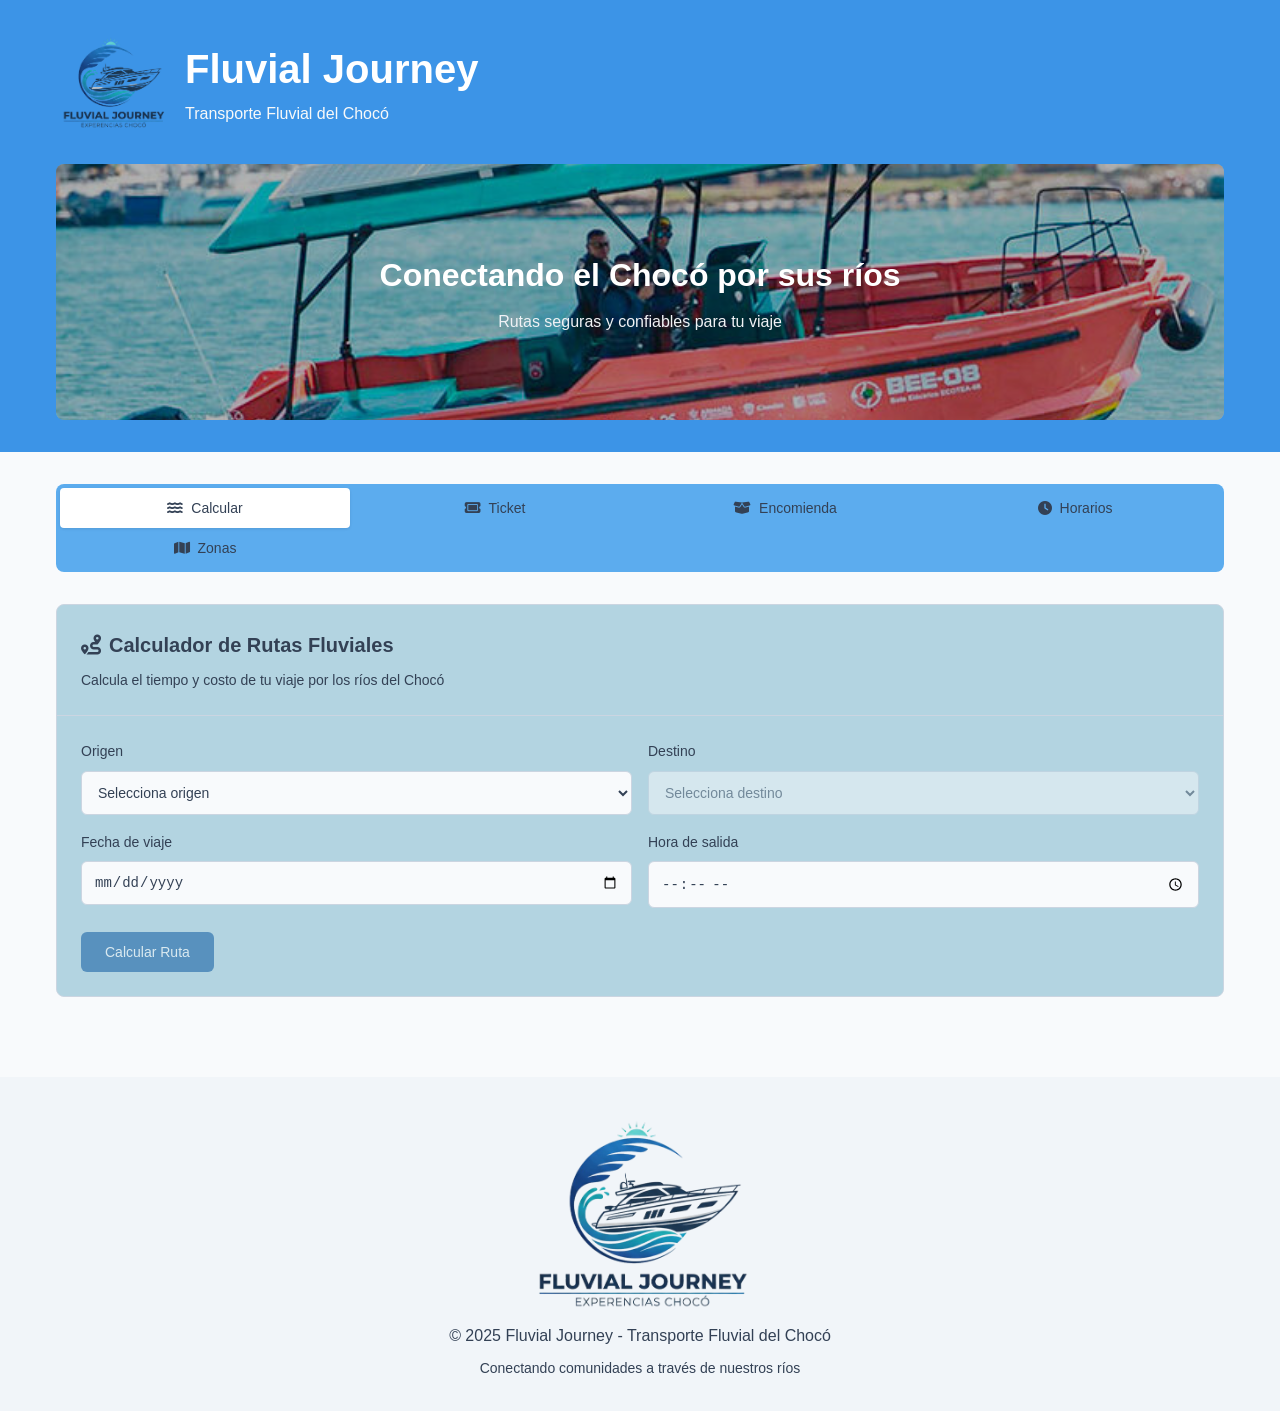
<file: index.html>
<!DOCTYPE html>
<html lang="es">
<head>
    <meta charset="UTF-8">
    <meta name="viewport" content="width=device-width, initial-scale=1.0">
    <title>Fluvial Journey - Transporte Fluvial del Chocó</title>
    <link rel="icon" href="./img/logo.png" type="image/png">
    <link rel="stylesheet" href="style.css">
    <link rel="stylesheet" href="https://cdnjs.cloudflare.com/ajax/libs/font-awesome/6.4.0/css/all.min.css">
</head>
<body>
    <header class="header">
        <div class="container">
            <div class="header-content">
                <div class="brand">
                    <img class="logo" src="./img/logo.png" alt="logo fluvialjourney" height="100">
                    <div>
                        <h1>Fluvial Journey</h1>
                        <p>Transporte Fluvial del Chocó</p>
                    </div>
                </div>
                
                <div class="hero-image">
                    <img src="./img/fluvial.jpg" alt="Transporte fluvial en el Chocó">

                    <div class="hero-overlay">
                        <div class="hero-text">
                            <h2>Conectando el Chocó por sus ríos</h2>
                            <p>Rutas seguras y confiables para tu viaje</p>
                        </div>
                    </div>
                </div>
            </div>
        </div>
    </header>

    <main class="main-content">
        <div class="container">
            <nav class="tabs-nav">
                <button class="tab-button active" data-tab="calculator">
                    <i class="fas fa-water"></i>
                    <span>Calcular</span>
                </button>
                <button class="tab-button" data-tab="ticket">
                    <i class="fas fa-ticket"></i>
                    <span>Ticket</span>
                </button>
                <button class="tab-button" data-tab="package">
                    <i class="fas fa-box-open"></i>
                    <span>Encomienda</span>
                </button>
                <button class="tab-button" data-tab="schedule">
                    <i class="fas fa-clock"></i>
                    <span>Horarios</span>
                </button>
                <button class="tab-button" data-tab="zones">
                    <i class="fas fa-map"></i>
                    <span>Zonas</span>
                </button>
            </nav>

            <div class="tabs-content">
                <div id="calculator" class="tab-content active">
                    <div class="card">
                        <div class="card-header">
                            <h3><i class="fas fa-route"></i> Calculador de Rutas Fluviales</h3>
                            <p class="card-description">Calcula el tiempo y costo de tu viaje por los ríos del Chocó</p>
                        </div>
                        <div class="card-content">
                            <div class="form-grid">
                                <div class="form-group">
                                    <label for="origin">Origen</label>
                                    <select id="origin">
                                        <option value="">Selecciona origen</option>
                                    </select>
                                </div>
                                <div class="form-group">
                                    <label for="destination">Destino</label>
                                    <select id="destination" disabled>
                                        <option value="">Selecciona destino</option>
                                    </select>
                                </div>
                                <div class="form-group">
                                    <label for="travelDate">Fecha de viaje</label>
                                    <input type="date" id="travelDate" required>
                                 </div>
                                 <div class="form-group">
                                    <label for="travelTime">Hora de salida</label>
                                    <input type="time" id="travelTime" required>
                                 </div>
                            </div>
                            <button id="calculateRoute" class="btn btn-primary" disabled>Calcular Ruta</button>
                            <div id="routeResult" class="route-result hidden">
                                <div class="result-item">
                                    <i class="fas fa-clock" style="color: #2563eb;"></i>
                                    <div>
                                        <small>Tiempo de viaje</small>
                                        <strong id="travelTime"></strong>
                                    </div>
                                </div>
                                <div class="result-item">
                                    <i class="fas fa-dollar-sign" style="color: #16a34a;"></i>
                                    <div>
                                        <small>Costo del pasaje</small>
                                        <strong id="travelCost"></strong>
                                    </div>
                                </div>
                                <div class="result-item">
                                    <i class="fas fa-map-marker-alt" style="color: #7c3aed;"></i>
                                    <div>
                                        <small>Distancia</small>
                                        <strong id="travelDistance"></strong>
                                    </div>
                                </div>
                            </div>
                        </div>
                    </div>
                </div>
                
                <div id="ticket" class="tab-content">
                    <div class="card">
                        <div class="card-header">
                            <h3><i class="fas fa-ticket"></i> Generar Ticket de Viaje</h3>
                        </div>
                        <div class="card-content">
                            <div id="noRouteMessage" class="no-route-message">
                                <i class="fas fa-ticket opacity-50"></i>
                                <p>Primero calcula una ruta para generar tu ticket</p>
                            </div>

                            <div id="ticketForm" class="hidden">
                                <div class="form-section">
                                    <h4>Información del Pasajero</h4>
                                    <div class="form-grid">
                                        <div class="form-group">
                                            <label for="passengerName">Nombre completo</label>
                                            <input type="text" id="passengerName" placeholder="Ingresa tu nombre completo">
                                        </div>
                                        <div class="form-group">
                                            <label for="idNumber">Número de documento</label>
                                            <input type="text" id="idNumber" placeholder="Cédula o documento de identidad">
                                        </div>
                                        <div class="form-group">
                                         <label for="departureDate">Fecha de viaje</label>
                                         <input type="date" id="departureDate" class="form-control" required>
                                        </div>
                                        <div class="form-group">
                                         <label for="departureTime">Hora de salida</label>
                                         <input type="time" id="departureTime" class="form-control" required>
                                        </div>
                                    </div>
                                </div>

                                <div class="separator"></div>

                                <div class="form-section">
                                    <h4>Método de Pago</h4>
                                    <div class="payment-methods">
                                        <div class="payment-method">
                                            <input type="radio" id="cash" name="paymentMethod" value="cash" checked>
                                            <label for="cash" class="payment-label">
                                                <i class="fas fa-money-bill-wave"></i>
                                                <div>
                                                    <strong>Pago en Efectivo</strong>
                                                    <small>Paga directamente en el puerto al momento del abordaje</small>
                                                </div>
                                            </label>
                                        </div>
                                        <div class="payment-method">
                                            <input type="radio" id="transfer" name="paymentMethod" value="transfer">
                                            <label for="transfer" class="payment-label">
                                                <i class="fas fa-university"></i>
                                                <div>
                                                    <strong>Transferencia Bancaria</strong>
                                                    <small>Transferencia a cuenta bancaria</small>
                                                </div>
                                            </label>
                                        </div>
                                        <div class="payment-method">
                                            <input type="radio" id="nequi" name="paymentMethod" value="nequi">
                                            <label for="nequi" class="payment-label">
                                                <i class="fas fa-mobile-alt"></i>
                                                <div>
                                                    <strong>Nequi</strong>
                                                    <small>Pago móvil con Nequi</small>
                                                </div>
                                            </label>
                                        </div>
                                        <div class="payment-method">
                                            <input type="radio" id="daviplata" name="paymentMethod" value="daviplata">
                                            <label for="daviplata" class="payment-label">
                                                <i class="fas fa-mobile-alt"></i>
                                                <div>
                                                    <strong>DaviPlata</strong>
                                                    <small>Pago móvil con DaviPlata</small>
                                                </div>
                                            </label>
                                        </div>
                                        <div class="payment-method">
                                            <input type="radio" id="bancolombia" name="paymentMethod" value="bancolombia">
                                            <label for="bancolombia" class="payment-label">
                                                <i class="fas fa-credit-card"></i>
                                                <div>
                                                    <strong>Bancolombia App</strong>
                                                    <small>Pago con la app de Bancolombia</small>
                                                </div>
                                            </label>
                                        </div>
                                    </div>

                                    <div id="phoneNumberField" class="form-group hidden">
                                        <label for="phoneNumber">Número de teléfono</label>
                                        <input type="tel" id="phoneNumber" placeholder="Ej: 3001234567">
                                    </div>
                                </div>

                                <div class="separator"></div>

                                <div class="form-section">
                                    <h4>Resumen del Viaje</h4>
                                    <div id="tripSummary" class="trip-summary">
                                        </div>
                                </div>

                                <button id="generateTicket" class="btn btn-primary btn-large" disabled>
                                    Generar Ticket
                                </button>
                            </div>

                            <div id="ticketDisplay" class="hidden">
                                </div>
                        </div>
                    </div>
                </div>

                <div id="package" class="tab-content">
                    <div class="card">
                        <div class="card-header">
                            <h3><i class="fas fa-ship"></i> Servicio de Encomienda</h3>
                            <p>Envía paquetes por los ríos del Chocó</p>
                        </div>
                        <div class="card-content">
                            <form id="encomiendaForm" class="form-grid">
                                <div class="form-group">
                                    <label for="encomiendaOrigin">Origen</label>
                                    <select id="encomiendaOrigin">
                                        <option value="">Selecciona origen</option>
                                    </select>
                                </div>
                                <div class="form-group">
                                    <label for="encomiendaDestination">Destino</label>
                                    <select id="encomiendaDestination">
                                        <option value="">Selecciona destino</option>
                                    </select>
                                </div>
                                <div class="form-group">
                                    <label for="encomiendaPeso">Peso (kg)</label>
                                    <input type="number" id="encomiendaPeso" min="0.1" step="0.1" placeholder="Ej: 2.5">
                                </div>
                                <div class="form-group">
                                    <label for="remitenteNombre">Remitente</label>
                                    <input type="text" id="remitenteNombre" placeholder="Nombre del remitente">
                                </div>
                                <div class="form-group">
                                    <label for="remitenteTel">Teléfono Remitente</label>
                                    <input type="tel" id="remitenteTel" placeholder="Teléfono del remitente">
                                </div>
                                <div class="form-group">
                                    <label for="destinatarioNombre">Destinatario</label>
                                    <input type="text" id="destinatarioNombre" placeholder="Nombre del destinatario">
                                </div>
                                <div class="form-group">
                                    <label for="destinatarioTel">Teléfono Destinatario</label>
                                    <input type="tel" id="destinatarioTel" placeholder="Teléfono del destinatario">
                                </div>
                                <div class="form-group">
                                    <label>Método de Pago</label>
                                    <div>
                                        <label><input type="radio" name="encomiendaPaymentMethod" value="cash" checked> Efectivo</label>
                                        <label><input type="radio" name="encomiendaPaymentMethod" value="transfer"> Transferencia</label>
                                        <label><input type="radio" name="encomiendaPaymentMethod" value="nequi"> Nequi</label>
                                        <label><input type="radio" name="encomiendaPaymentMethod" value="daviplata"> DaviPlata</label>
                                        <label><input type="radio" name="encomiendaPaymentMethod" value="bancolombia"> Bancolombia App</label>
                                    </div>
                                </div>
                                <button type="button" id="generateGuia" class="btn btn-primary" disabled>Generar Guía</button>
                            </form>
                            <div id="guiaDisplay" class="hidden"></div>
                        </div>
                    </div>
                </div>

                <div id="schedule" class="tab-content">
                <div class="card">
                    <div class="card-header">
                        <h3><i class="fas fa-water"></i> Horarios en Tiempo Real</h3>
                        <div class="time-info">
                            <i class="fas fa-clock"></i>
                            <span>Actualizado: <span id="currentTime"></span></span>
                        </div>
                    </div>
                    <div class="card-content">
                        <div id="scheduleList" class="schedule-list">
                            </div>
                        <div class="info-message">
                            <p>Los horarios se actualizan automáticamente cada pocos segundos</p>
                        </div>
                    </div>
                </div>
            </div>
                <div id="zones" class="tab-content">
                  <div class="card">
                        <div class="card-header">
                            <h3><i class="fas fa-map-marker-alt"></i> Zonas Disponibles</h3>
                            <p class="card-description">Red de puertos fluviales del departamento del Chocó</p>
                        </div>
                        <div class="card-content">
                            <div class="zones-section">
                                <h4><i class="fas fa-water"></i> Puertos Activos (8)</h4>
                                <div id="activeZones" class="zones-grid">
                                    </div>
                            </div>

                            <div id="futureZones" class="zones-section hidden">
                                <h4><i class="fas fa-map-marker-alt"></i> Expansión Futura</h4>
                                <div class="form-grid">
                                    <div class="form-group">
                                        <label for="origin">Origen</label>
                                        <select id="origin">
                                            <option value="">Selecciona origen</option>
                                        </select>
                                    </div>
                            </div>

                            <div class="info-box">
                                <h5>Información importante</h5>
                                <ul>
                                    <li>• Los horarios pueden variar según las condiciones climáticas</li>
                                    <li>• Se recomienda llegar 30 minutos antes de la salida</li>
                                    <li>• Capacidad limitada por embarcación</li>
                                    <li>• Rutas sujetas a condiciones del río</li>
                                </ul>
                            </div>
                        </div>
                    </div>
                </div>
            </div>
        </div>
    </main>

    <footer class="footer">
        <div class="container">
            <div class="footer-content">
                <img src="./img/logo.png" alt="logo" >
                <p>&copy; 2025 Fluvial Journey - Transporte Fluvial del Chocó</p>
                <p class="footer-subtitle">Conectando comunidades a través de nuestros ríos</p>
            </div>
        </div>
    </footer>

    <div id="paymentDialog" class="dialog-overlay hidden">
        <div class="dialog">
            <div class="dialog-header">
                <h3><i class="fas fa-credit-card"></i> Procesar Pago</h3>
                <button class="dialog-close" onclick="closePaymentDialog()">
                    <i class="fas fa-times"></i>
                </button>
            </div>
            <div class="dialog-content">
                <p id="paymentDialogDescription">Confirma el pago</p>
                <div id="paymentDetails" class="payment-details">
                    </div>
                <div id="paymentError" class="payment-error hidden">
                    <p>El pago no pudo ser procesado. Por favor intenta nuevamente o selecciona otro método de pago.</p>
                </div>
            </div>
            <div class="dialog-footer">
                <button class="btn btn-outline" onclick="closePaymentDialog()">Cancelar</button>
                <button id="confirmPayment" class="btn btn-primary" onclick="processPayment()">
                    <i class="fas fa-check-circle"></i>
                    Confirmar Pago
                </button>
            </div>
        </div>
    </div>
    
    <script src="script.js"></script>
</body>
</html>
</file>
<file: style.css>
/* Reset and Base Styles */
* {
    margin: 0;
    padding: 0;
    box-sizing: border-box;
}

:root {
    --primary: #00509d;
    --primary-foreground: #ffffff;
    --secondary: #64748b;
    --muted: #f1f5f9;
    --muted-foreground: #334155;
    --border: #cbd5e1;
    --background: #f8fafc;
    --foreground: #334155;
    --card: #ffffff;
    --card-foreground: #334155;
    --green: #4ade80;
    --red: #f87171;
    --orange: #facc15;
    --purple: #9333ea;
    --blue: #00b4d8;
    --yellow: #facc15;
    --radius: 0.5rem;
}

body {
    font-family: -apple-system, BlinkMacSystemFont, "Segoe UI", Roboto, "Helvetica Neue", Arial, sans-serif;
    line-height: 1.6;
    color: var(--foreground);
    background-color: var(--background);
}

/* Utility Classes */
.hidden {
    display: none !important;
}

.opacity-50 {
    opacity: 0.5;
}

.container {
    max-width: 1200px;
    margin: 0 auto;
    padding: 0 1rem;
}

/* Header Styles */
.header {
    background: linear-gradient(135deg, #3c94e7 100%, #0e819b 100%);
    color: white;
    padding: 2rem 0;
}
.header-content {
    display: flex;
    flex-direction: column;
    gap: 2rem;
}

.brand {
    display: flex;
    align-items: center;
    gap: 1rem;
}

.brand i {
    font-size: 2rem;
}

.brand h1 {
    font-size: 2.5rem;
    font-weight: bold;
    margin: 0;
}

.brand p {
    color: #f8f9f9;
    margin: 0;
}

.hero-image {
    position: relative;
    height: 200px;
    border-radius: var(--radius);
    overflow: hidden;
}

.hero-image img {
    width: 100%;
    height: 100%;
    object-fit: cover;
}

.hero-overlay {
    position: absolute;
    inset: 0;
    background: rgba(0, 0, 0, 0.3);
    display: flex;
    align-items: center;
    justify-content: center;
}

.hero-text {
    text-align: center;
    color: white;
}

.hero-text h2 {
    font-size: 1.5rem;
    font-weight: bold;
    margin-bottom: 0.5rem;
}

.hero-text p {
    color: #f0f2f5;
}

/* Main Content */
.main-content {
    padding: 2rem 0;
}

/* Tabs */
.tabs-nav {
    display: grid;
    grid-template-columns: repeat(4, 1fr);
    gap: 0;
    background: rgb(92, 172, 238);
    border-radius: var(--radius);
    padding: 0.25rem;
    margin-bottom: 2rem;
}

.tab-button {
    display: flex;
    align-items: center;
    justify-content: center;
    gap: 0.5rem;
    padding: 0.75rem 1rem;
    background: transparent;
    border: none;
    border-radius: calc(var(--radius) - 0.25rem);
    color: var(--muted-foreground);
    cursor: pointer;
    transition: all 0.2s;
    font-size: 0.875rem;
}

.tab-button:hover {
    background: rgba(255, 255, 255, 0.5);
}

.tab-button.active {
    background: white;
    color: var(--foreground);
    box-shadow: 0 1px 3px rgba(0, 0, 0, 0.1);
}

.tab-button span {
    display: none;
}

.tabs-content {
    margin-top: 2rem;
}

.tab-content {
    display: none;
}

.tab-content.active {
    display: block;
}

/* Cards */
.card {
    background: rgb(179, 212, 225);
    border: 1px solid var(--border);
    border-radius: var(--radius);
    overflow: hidden;
}

.card-header {
    padding: 1.5rem;
    border-bottom: 1px solid var(--border);
}

.card-header h3 {
    font-size: 1.25rem;
    font-weight: 600;
    margin: 0;
    display: flex;
    align-items: center;
    gap: 0.5rem;
}

.card-description {
    color: var(--muted-foreground);
    font-size: 0.875rem;
    margin-top: 0.5rem;
}

.card-content {
    padding: 1.5rem;
}

/* Forms */
.form-grid {
    display: grid;
    grid-template-columns: 1fr;
    gap: 1rem;
    margin-bottom: 1.5rem;
}

.form-group {
    display: flex;
    flex-direction: column;
    gap: 0.5rem;
}

.form-group label {
    font-size: 0.875rem;
    font-weight: 500;
}

.form-group input,
.form-group select {
    padding: 0.75rem;
    border: 1px solid var(--border);
    border-radius: calc(var(--radius) - 0.125rem);
    background: var(--background);
    color: var(--foreground);
    font-size: 0.875rem;
}

.form-group input:focus,
.form-group select:focus {
    outline: none;
    border-color: var(--primary);
    box-shadow: 0 0 0 2px rgba(37, 99, 235, 0.1);
}

.form-group input:disabled,
.form-group select:disabled {
    opacity: 0.5;
    cursor: not-allowed;
}

.form-section {
    margin-bottom: 1.5rem;
}

.form-section h4 {
    font-size: 1rem;
    font-weight: 600;
    margin-bottom: 1rem;
}

/* Buttons */
.btn {
    display: inline-flex;
    align-items: center;
    justify-content: center;
    gap: 0.5rem;
    padding: 0.75rem 1.5rem;
    font-size: 0.875rem;
    font-weight: 500;
    border: none;
    border-radius: calc(var(--radius) - 0.125rem);
    cursor: pointer;
    transition: all 0.2s;
    text-decoration: none;
}

.btn:disabled {
    opacity: 0.5;
    cursor: not-allowed;
}

.btn-primary {
    background: var(--primary);
    color: var(--primary-foreground);
}

.btn-primary:hover:not(:disabled) {
    background: #1d4ed8;
}

.btn-outline {
    background: transparent;
    color: var(--foreground);
    border: 1px solid var(--border);
}

.btn-outline:hover:not(:disabled) {
    background: var(--muted);
}

.btn-large {
    padding: 1rem 2rem;
    font-size: 1rem;
}

/* Route Results */
.route-result {
    display: grid;
    grid-template-columns: repeat(auto-fit, minmax(200px, 1fr));
    gap: 1rem;
    padding: 1rem;
    background: var(--muted);
    border-radius: var(--radius);
    margin-top: 1.5rem;
}

.result-item {
    display: flex;
    align-items: center;
    gap: 0.75rem;
}

.result-item i {
    font-size: 1rem;
}

.result-item div small {
    display: block;
    color: var(--muted-foreground);
    font-size: 0.75rem;
}

.result-item div strong {
    font-weight: 600;
}

/* Payment Methods */
.payment-methods {
    display: flex;
    flex-direction: column;
    gap: 0.75rem;
}

.payment-method {
    position: relative;
}

.payment-method input[type="radio"] {
    position: absolute;
    opacity: 0;
    pointer-events: none;
}

.payment-label {
    display: flex;
    align-items: center;
    gap: 0.75rem;
    padding: 1rem;
    border: 1px solid var(--border);
    border-radius: var(--radius);
    cursor: pointer;
    transition: all 0.2s;
}

.payment-label:hover {
    background: var(--muted);
}

.payment-method input[type="radio"]:checked + .payment-label {
    border-color: var(--primary);
    background: rgba(37, 99, 235, 0.05);
}

.payment-label i {
    font-size: 1.25rem;
    color: var(--primary);
    width: 1.5rem;
    text-align: center;
}

.payment-label strong {
    display: block;
    font-weight: 600;
}

.payment-label small {
    display: block;
    color: var(--muted-foreground);
    font-size: 0.875rem;
}

/* Trip Summary */
.trip-summary {
    display: grid;
    grid-template-columns: repeat(2, 1fr);
    gap: 1rem;
    padding: 1rem;
    background: var(--muted);
    border-radius: var(--radius);
}

.trip-summary > div {
    display: flex;
    flex-direction: column;
}

.trip-summary small {
    color: var(--muted-foreground);
    font-size: 0.75rem;
}

.trip-summary strong {
    font-weight: 600;
}

/* No Route Message */
.no-route-message {
    text-align: center;
    padding: 3rem 1rem;
    color: var(--muted-foreground);
}

.no-route-message i {
    font-size: 3rem;
    margin-bottom: 1rem;
    display: block;
}

/* Ticket Display */
.ticket {
    background: linear-gradient(135deg, #eff6ff 0%, #cffafe 100%);
    border: 2px dashed var(--primary);
    border-radius: var(--radius);
    padding: 2rem;
    margin-bottom: 1.5rem;
}

.ticket-header {
    text-align: center;
    margin-bottom: 1.5rem;
}

.ticket-header h2 {
    font-size: 1.5rem;
    font-weight: bold;
    color: #1e40af;
    margin-bottom: 0.25rem;
}

.ticket-header p {
    color: var(--primary);
    font-size: 0.875rem;
}

.ticket-badges {
    display: flex;
    align-items: center;
    justify-content: center;
    gap: 0.5rem;
    margin-top: 0.5rem;
}

.ticket-info {
    display: grid;
    grid-template-columns: repeat(auto-fit, minmax(200px, 1fr));
    gap: 1rem;
    margin: 1.5rem 0;
}

.ticket-field {
    display: flex;
    align-items: center;
    gap: 0.5rem;
}

.ticket-field i {
    font-size: 1rem;
}

.ticket-field small {
    display: block;
    color: var(--muted-foreground);
    font-size: 0.75rem;
}

.ticket-field strong {
    font-weight: 600;
}

.ticket-times {
    display: grid;
    grid-template-columns: repeat(3, 1fr);
    gap: 1rem;
    text-align: center;
    margin: 1.5rem 0;
}

.ticket-footer {
    text-align: center;
    font-size: 0.75rem;
    color: var(--muted-foreground);
    margin-top: 1.5rem;
}

.ticket-footer p {
    margin-bottom: 0.25rem;
}

.ticket-warning {
    font-weight: 600;
    color: #b45309;
    margin-top: 0.5rem;
}

.ticket-actions {
    display: grid;
    grid-template-columns: 1fr 1fr;
    gap: 0.75rem;
}

/* Badges */
.badge {
    display: inline-flex;
    align-items: center;
    padding: 0.25rem 0.75rem;
    font-size: 0.75rem;
    font-weight: 500;
    border-radius: 9999px;
    border: 1px solid;
}

.badge-outline {
    background: transparent;
    color: var(--foreground);
    border-color: var(--border);
}

.badge-green {
    background: #dcfce7;
    color: #166534;
    border-color: #bbf7d0;
}

.badge-red {
    background: #fef2f2;
    color: #991b1b;
    border-color: #fecaca;
}

.badge-blue {
    background: #dbeafe;
    color: #1e40af;
    border-color: #bfdbfe;
}

.badge-yellow {
    background: #fefce8;
    color: #a16207;
    border-color: #fef3c7;
}

.badge-gray {
    background: #f9fafb;
    color: #374151;
    border-color: #e5e7eb;
}

/* Schedule */
.schedule-list {
    display: flex;
    flex-direction: column;
    gap: 0.75rem;
}

.schedule-item {
    padding: 1rem;
    border: 1px solid var(--border);
    border-radius: var(--radius);
    transition: background 0.2s;
}

.schedule-item:hover {
    background: rgba(248, 250, 252, 0.5);
}

.schedule-content {
    display: flex;
    flex-direction: column;
    gap: 1rem;
}

.schedule-route {
    display: flex;
    align-items: center;
    gap: 0.75rem;
}

.schedule-route i {
    color: var(--primary);
}

.schedule-route strong {
    font-size: 0.875rem;
}

.schedule-route small {
    color: var(--muted-foreground);
}

.schedule-times {
    display: flex;
    gap: 2rem;
}

.time-info {
    text-align: center;
}

.time-info small {
    display: block;
    color: var(--muted-foreground);
    font-size: 0.75rem;
}

.time-info strong {
    font-weight: 600;
}

.schedule-status {
    display: flex;
    align-items: center;
    gap: 1rem;
}

/* Zones */
.zones-section {
    margin-bottom: 2rem;
}

.zones-section h4 {
    font-size: 1rem;
    font-weight: 600;
    margin-bottom: 1rem;
    display: flex;
    align-items: center;
    gap: 0.5rem;
}

.zones-grid {
    display: grid;
    grid-template-columns: repeat(auto-fit, minmax(280px, 1fr));
    gap: 0.75rem;
}

.zone-card {
    padding: 1rem;
    border: 1px solid var(--border);
    border-radius: var(--radius);
    transition: background 0.2s;
}

.zone-card:hover {
    background: rgba(248, 250, 252, 0.5);
}

.zone-header {
    display: flex;
    align-items: flex-start;
    justify-content: space-between;
    margin-bottom: 0.75rem;
}

.zone-title {
    font-weight: 600;
}

.zone-description {
    color: var(--muted-foreground);
    font-size: 0.875rem;
    margin-bottom: 0.75rem;
}

.zone-connections {
    display: flex;
    align-items: center;
    gap: 0.5rem;
    color: var(--muted-foreground);
    font-size: 0.75rem;
}

.zone-connections i {
    font-size: 0.75rem;
}

/* Info Box */
.info-box {
    padding: 1rem;
    background: #eff6ff;
    border: 1px solid #bfdbfe;
    border-radius: var(--radius);
    margin-top: 2rem;
}

.info-box h5 {
    font-weight: 600;
    color: #1e40af;
    margin-bottom: 0.5rem;
}

.info-box ul {
    color: #1e40af;
    font-size: 0.875rem;
}

.info-box li {
    margin-bottom: 0.25rem;
}

.info-message {
    padding: 0.75rem;
    background: var(--muted);
    border-radius: var(--radius);
    text-align: center;
    margin-top: 1rem;
}

.info-message p {
    color: var(--muted-foreground);
    font-size: 0.875rem;
    margin: 0;
}

/* Dialog */
.dialog-overlay {
    position: fixed;
    inset: 0;
    background: rgba(0, 0, 0, 0.5);
    display: flex;
    align-items: center;
    justify-content: center;
    z-index: 1000;
    padding: 1rem;
}

.dialog {
    background: white;
    border-radius: var(--radius);
    max-width: 400px;
    width: 100%;
    max-height: 90vh;
    overflow-y: auto;
}

.dialog-header {
    padding: 1.5rem;
    border-bottom: 1px solid var(--border);
    display: flex;
    align-items: center;
    justify-content: space-between;
}

.dialog-header h3 {
    font-size: 1.125rem;
    font-weight: 600;
    margin: 0;
    display: flex;
    align-items: center;
    gap: 0.5rem;
}

.dialog-close {
    background: none;
    border: none;
    cursor: pointer;
    padding: 0.5rem;
    color: var(--muted-foreground);
}

.dialog-content {
    padding: 1.5rem;
}

.dialog-footer {
    padding: 1.5rem;
    border-top: 1px solid var(--border);
    display: flex;
    gap: 0.75rem;
    justify-content: flex-end;
}

.payment-details {
    display: grid;
    grid-template-columns: repeat(2, 1fr);
    gap: 0.5rem;
    padding: 1rem;
    background: var(--muted);
    border-radius: var(--radius);
    font-size: 0.875rem;
    margin: 1rem 0;
}

.payment-details > div {
    display: flex;
    flex-direction: column;
}

.payment-details small {
    color: var(--muted-foreground);
}

.payment-details strong {
    font-weight: 600;
}

.payment-error {
    padding: 0.75rem;
    background: #fef2f2;
    border: 1px solid #fecaca;
    border-radius: var(--radius);
    margin: 1rem 0;
}

.payment-error p {
    color: #991b1b;
    font-size: 0.875rem;
    margin: 0;
}

/* Separators */
.separator {
    height: 1px;
    background: var(--border);
    margin: 1.5rem 0;
}

/* Footer */
.footer {
    background: var(--muted);
    padding: 2rem 0;
    margin-top: 3rem;
}
.footer img{
    width: 20%;
}

.footer-content {
    text-align: center;
    color: var(--muted-foreground);
}

.footer-subtitle {
    font-size: 0.875rem;
    margin-top: 0.5rem;
}

/* Responsive Design */
@media (min-width: 768px) {
    .form-grid {
        grid-template-columns: repeat(2, 1fr);
    }
    
    .tab-button span {
        display: inline;
    }
    
    .hero-image {
        height: 256px;
    }
    
    .hero-text h2 {
        font-size: 2rem;
    }
    
    .schedule-content {
        flex-direction: row;
        align-items: center;
        justify-content: space-between;
    }
    
    .ticket-info {
        grid-template-columns: repeat(2, 1fr);
    }
    
    .ticket-times {
        grid-template-columns: repeat(3, 1fr);
    }
}

@media (min-width: 1024px) {
    .zones-grid {
        grid-template-columns: repeat(3, 1fr);
    }
    
    .route-result {
        grid-template-columns: repeat(3, 1fr);
    }
}

/* Print Styles */
@media print {
    .header,
    .tabs-nav,
    .footer,
    .card-header,
    .ticket-actions,
    .btn {
        display: none !important;
    }
    
    .ticket {
        background: white !important;
        border: 2px solid black !important;
        page-break-inside: avoid;
    }
    
    body {
        background: white;
    }
}
/* --- Estilos específicos para la sección de Encomiendas --- */
#encomiendas-tab h3 {
    margin-bottom: 1rem;
}

#encomiendas-tab p {
    color: var(--text-muted);
    font-size: 0.95rem;
    margin-bottom: 2rem;
}

#encomiendaForm .form-container {
    padding: 0;
    gap: 1.2rem;
}

#encomiendaForm h4 {
    color: var(--primary);
    border-bottom: 1px solid var(--border);
    padding-bottom: 0.5rem;
    margin-top: 1rem;
    margin-bottom: 0.5rem;
}

/* Campos de entrada para la encomienda */
#encomiendaForm .input-group input,
#encomiendaForm .input-group select {
    background-color: #f9fafb;
}

/* Botón principal de la encomienda */
#encomiendaForm .btn-primary {
    margin-top: 1.5rem;
}

/* --- Estilos para la Guía del Paquete --- */
#guiaDisplay {
    animation: fadeIn 0.5s ease-in-out;
}

#guiaDisplay .ticket {
    max-width: 500px;
    margin: 0 auto;
    border: 2px dashed var(--primary);
    background-color: var(--card-bg);
}

#guiaDisplay .ticket-header h2 {
    font-size: 1.75rem;
    font-weight: 700;
}

#guiaDisplay .ticket-info, 
#guiaDisplay .ticket-times {
    grid-template-columns: 1fr 1fr;
    gap: 1rem;
    padding: 1rem 0;
    text-align: left;
}

#guiaDisplay .ticket-times {
    grid-template-columns: 1fr 1fr;
}

#guiaDisplay .ticket-field {
    align-items: flex-start;
}

#guiaDisplay .ticket-field i {
    font-size: 1.2rem;
    padding-top: 0.2rem;
}

#guiaDisplay .ticket-field small {
    font-weight: normal;
    font-size: 0.8rem;
}

#guiaDisplay .ticket-field strong {
    font-size: 1rem;
}

#guiaDisplay .separator {
    background: linear-gradient(90deg, var(--background) 50%, transparent 50%), linear-gradient(90deg, var(--background) 50%, transparent 50%);
}

#guiaDisplay .ticket-actions {
    margin-top: 2rem;
}
</file>
